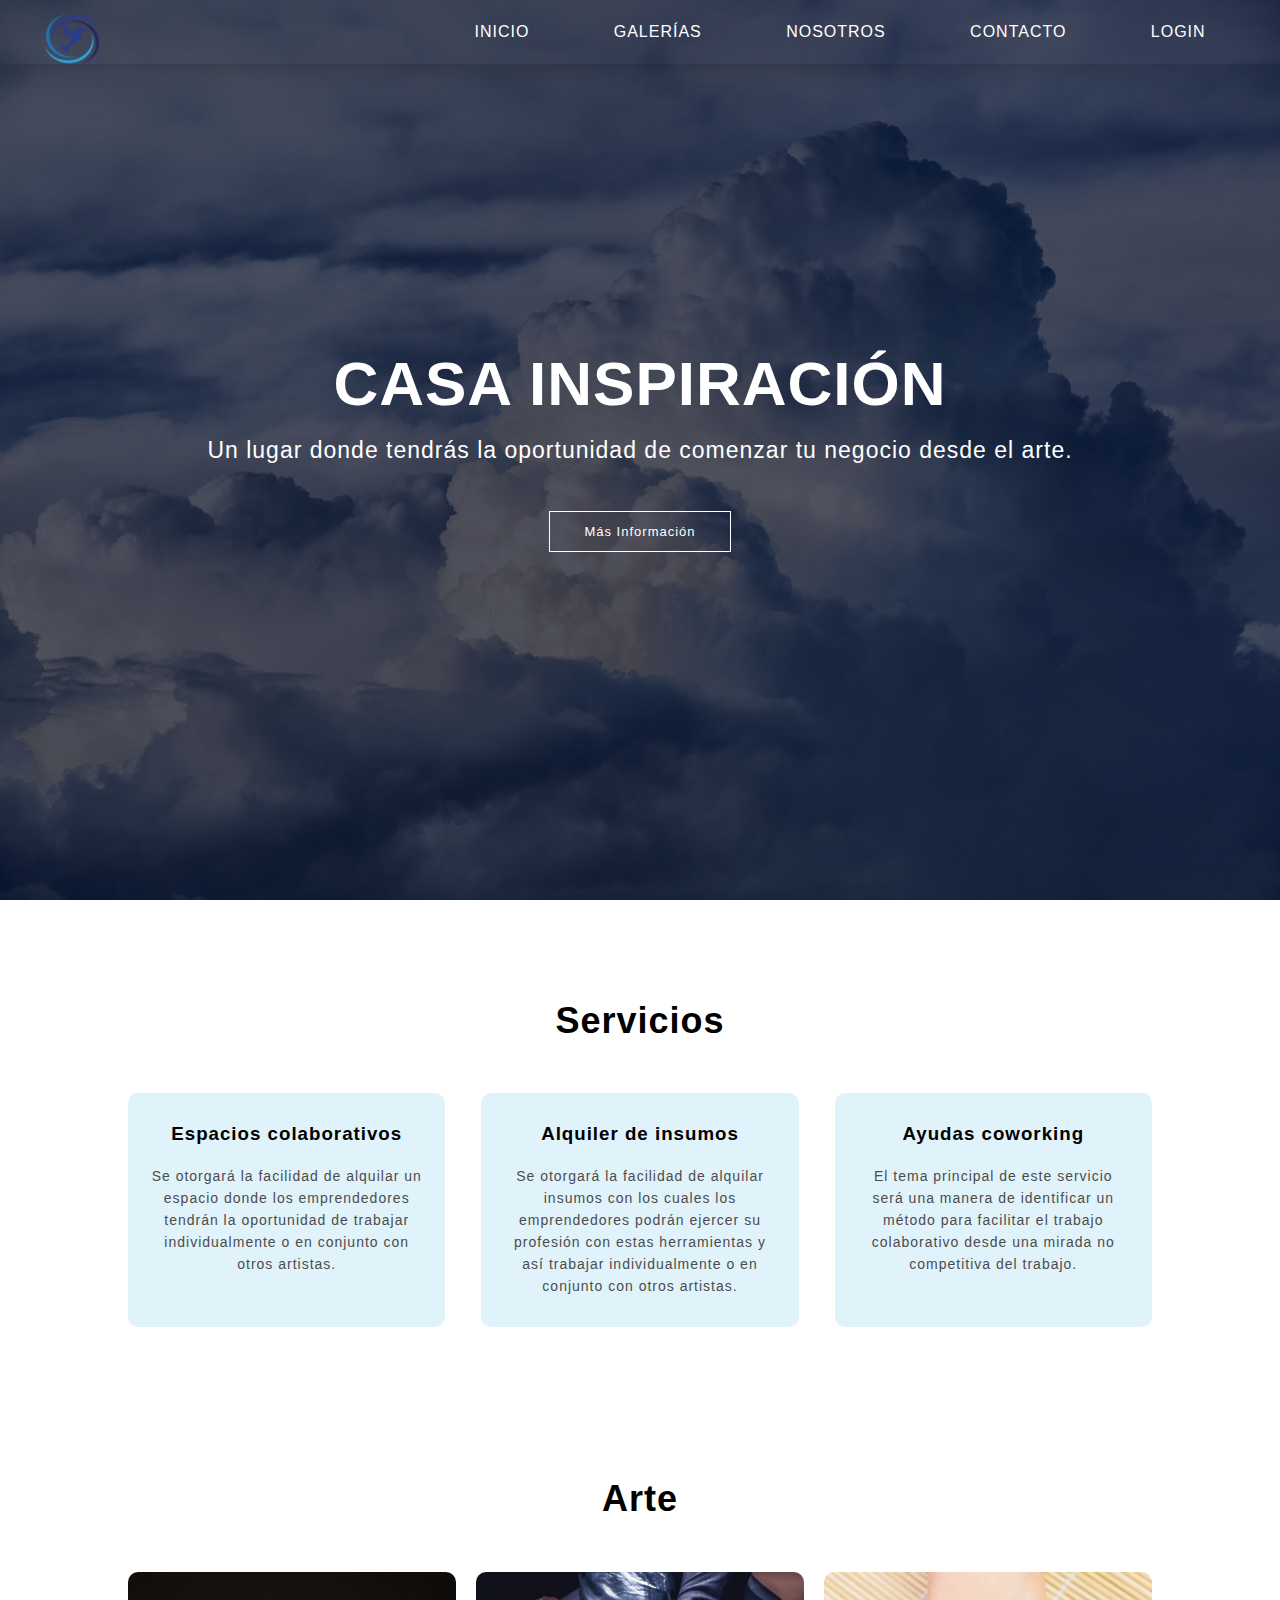
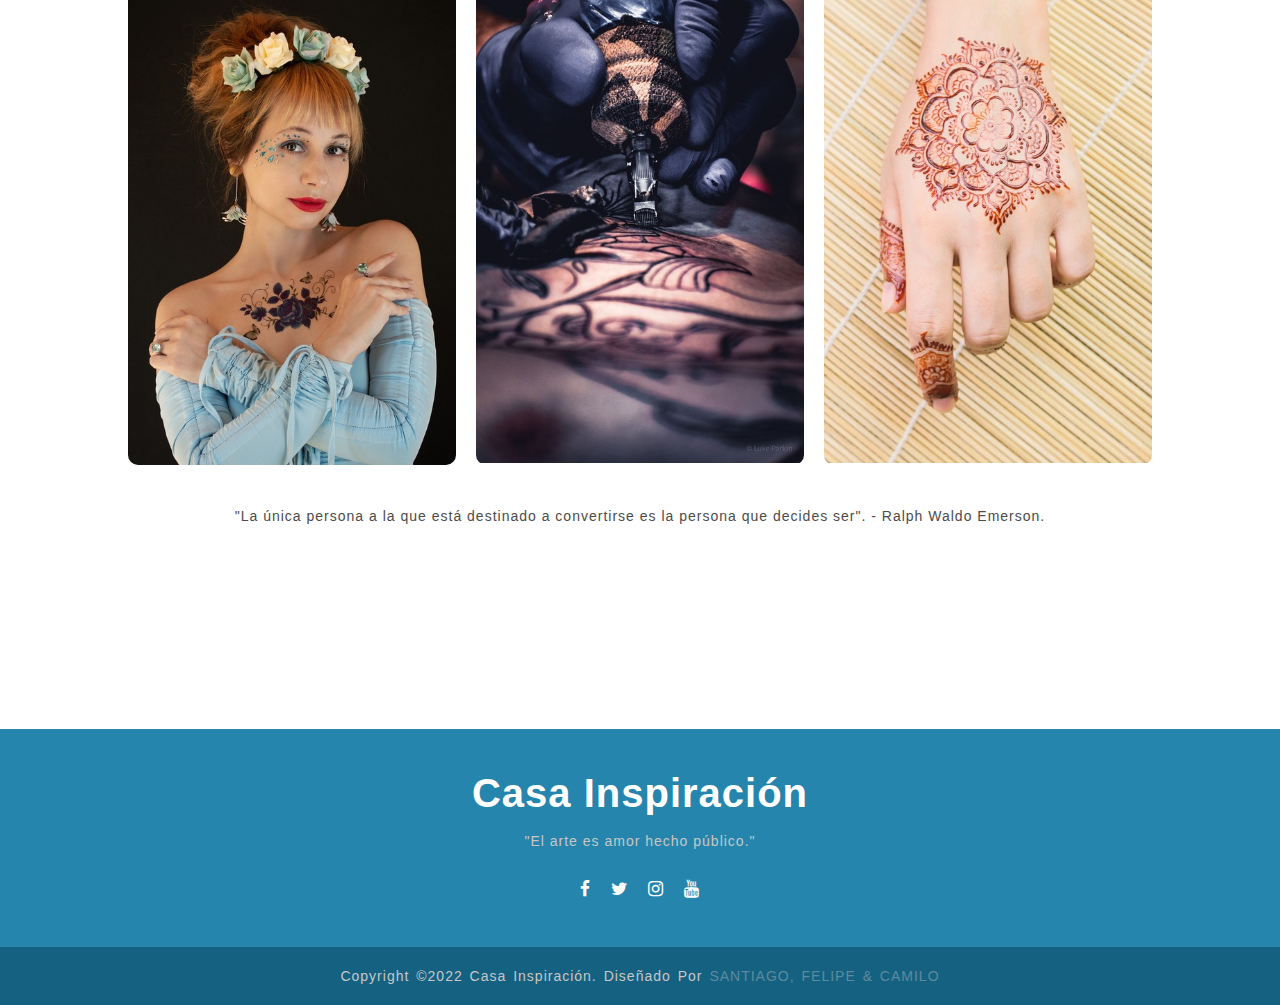
<file: index.html>
<!DOCTYPE html>
<html lang="en">
<head>
    <meta charset="UTF-8">
    <meta http-equiv="X-UA-Compatible" content="IE=edge">
    <meta name="viewport" content="width=device-width, initial-scale=1.0">
    <link rel="stylesheet" href="css/style.css">
    <link rel="stylesheet" href="https://stackpath.bootstrapcdn.com/font-awesome/4.7.0/css/font-awesome.min.css">
    <link rel="icon" href="img/Logos/PNG/LogoPNG.png">
    <title>Casa Inspiración</title>
</head>
<body>
    <section class="header">
        <nav>
            <div class="logo">
                <a href="index.html"><img src="img/Logos/PNG/LogoPNG_color.png" alt="Logo Image"></a>
            </div>
            <div class="hamburger">
                <div class="bars1"></div>
                <div class="bars2"></div>
                <div class="bars3"></div>
            </div>
            <ul class="nav-links">
                <li><a href="index.html">Inicio</a></li>
                <li><a href="arte.html">Galerías</a></li>
                <li><a href="nosotros.html">Nosotros</a></li>
                <li><a href="contacto.html">Contacto</a></li>
                <li><a href="login.html">Login</a></li>
            </ul>
        </nav>
        <script src="js/Index.js"></script>

        <div class="text-box">
            <h1>CASA INSPIRACIÓN</h1>
            <p>Un lugar donde tendrás la oportunidad de comenzar tu negocio desde el arte.</p>
            <a href="#Seccion1" class="hero-btn">Más Información</a>
        </div>
    </section>
    
    <!----Seccion 2---->

    <section class="course" id="Seccion1">
        <h1>Servicios</h1>
        <div class="row">
            <div class="course-col">
                <h3>Espacios colaborativos</h3>
                <p>Se otorgará la facilidad de alquilar un espacio donde los emprendedores tendrán la oportunidad de trabajar individualmente o en conjunto con otros artistas.</p>
            </div>
            <div class="course-col">
                <h3>Alquiler de insumos</h3>
                <p>Se otorgará la facilidad de alquilar insumos con los cuales los emprendedores podrán ejercer su profesión con estas herramientas y así trabajar individualmente o en conjunto con otros artistas.</p>
            </div>
            <div class="course-col">
                <h3>Ayudas coworking</h3>
                <p>El tema principal de este servicio será una manera de identificar un método para facilitar el trabajo colaborativo desde una mirada no competitiva del trabajo.</p>
            </div>
        </div>
    </section>

    <!----seccion 2---->
    <section class="campus">
        <h1>Arte</h1>
        <div class="row">
            <div class="campus-col">
                <img src="img/imagen (3).jpg">
                <div class="layer">
                    <a href="arte.html" class="h33">Ver más</a>
                </div>
            </div>
            <div class="campus-col">
                <img src="img/imagen (2).jpg">
                <div class="layer">
                    <a href="arte.html" class="h33">Ver más</a>
                </div>
            </div>
            <div class="campus-col">
                <img src="img/imagen (1).jpg">
                <div class="layer">
                    <a href="arte.html" class="h33">Ver más</a>
                </div>
            </div>
        </div>
        <p>"La única persona a la que está destinado a convertirse es la persona que decides ser". - Ralph Waldo Emerson.</p>
    </section>

    <!----footer---->
    <footer>
        <div class="footer-content">
            <h3f>Casa Inspiración</h3f>
            <pf>"El arte es amor hecho público."</pf>
            <ul class="social">
                <li><a href="https://www.facebook.com/Casa-Inspiración-103737402319709"><i class="fa fa-facebook" target="_blank"></i></a></li>
                <li><a href="https://twitter.com/casa_insp" target="_blank" ><i class="fa fa-twitter" target="_blank"></i></a></li>
                <li><a href="https://www.instagram.com/casa_insp/?hl=es" target="_blank"><i class="fa fa-instagram"></i></a></li>
                <li><a href="https://www.youtube.com/channel/UCp3xGxWRsfwjYEtyGpx-gBQ" target="_blank" ><i class="fa fa-youtube" target="_blank"></i></a></li>
            </ul>
        </div>
        <div class="footer-bottom">
            <pf>copyright &copy;2022 Casa Inspiración. Diseñado por <span>Santiago, Felipe & Camilo</span></pf>
        </div>
    </footer>
</body>
</html>
</file>
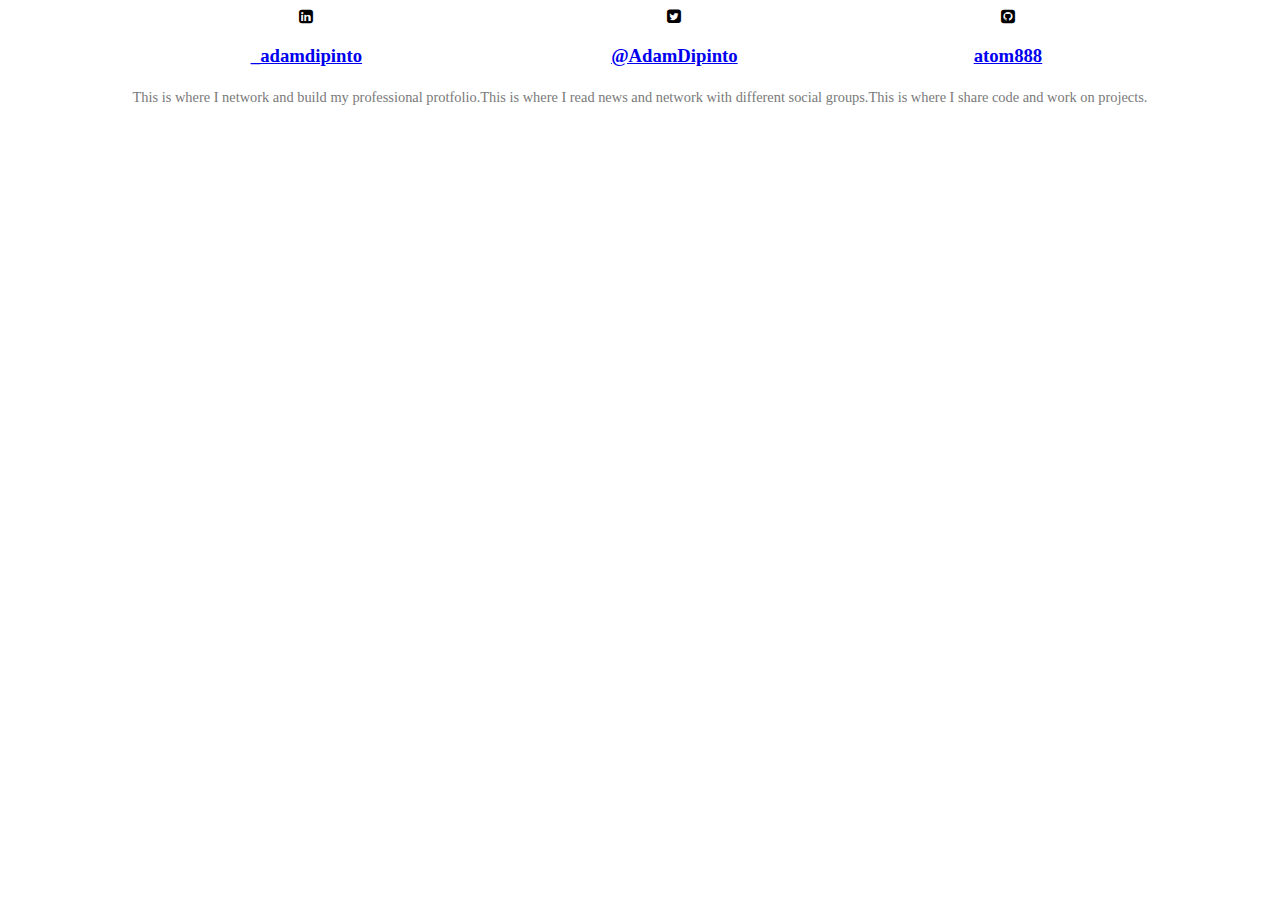
<file: contacto2.html>
<!DOCTYPE html>
<html>

<head>
    <meta charset="utf-8" />
    <meta http-equiv="X-UA-Compatible" content="IE=edge">
    <title>Cards Hover2</title>
    <meta name="viewport" content="width=device-width, initial-scale=1">
    <link rel="stylesheet" type="text/css" media="screen" href="style_contacto2.css" />
    <link href="https://stackpath.bootstrapcdn.com/font-awesome/4.7.0/css/font-awesome.min.css" rel="stylesheet" integrity="sha384-wvfXpqpZZVQGK6TAh5PVlGOfQNHSoD2xbE+QkPxCAFlNEevoEH3Sl0sibVcOQVnN"
        crossorigin="anonymous">
</head>

<body>
    <div class="container">
        <div class="card">
            <div class="face face1">
                <div class="content">
                    <div class="icon">
                        <i class="fa fa-linkedin-square" aria-hidden="true"></i>
                    </div>
                </div>
            </div>
            <div class="face face2">
                <div class="content">
                    <h3>
                        <a href="https://www.linkedin.com/in/adamdipinto/" target="_blank">_adamdipinto</a>
                    </h3>
                    <p>This is where I network and build my professional protfolio.</p>
                </div>
            </div>
        </div>
        <div class="card">
            <div class="face face1">
                <div class="content">
                    <div class="icon">
                        <i class="fa fa-twitter-square" aria-hidden="true"></i>
                    </div>
                </div>
            </div>
            <div class="face face2">
                <div class="content">
                    <h3>
                        <a href="https://twitter.com/AdamDipinto" target="_blank">@AdamDipinto</a>
                    </h3>
                    <p>This is where I read news and network with different social groups.</p>
                </div>
            </div>
        </div>
        <div class="card">
            <div class="face face1">
                <div class="content">
                    <div class="icon">
                        <i class="fa fa-github-square" aria-hidden="true"></i>
                    </div>
                </div>
            </div>
            <div class="face face2">
                <div class="content">
                    <h3>
                        <a href="https://github.com/atom888" target="_blank">atom888</a>
                    </h3>
                    <p>This is where I share code and work on projects.</p>
                </div>
            </div>
        </div>
    </div>
</body>

</html>
</file>
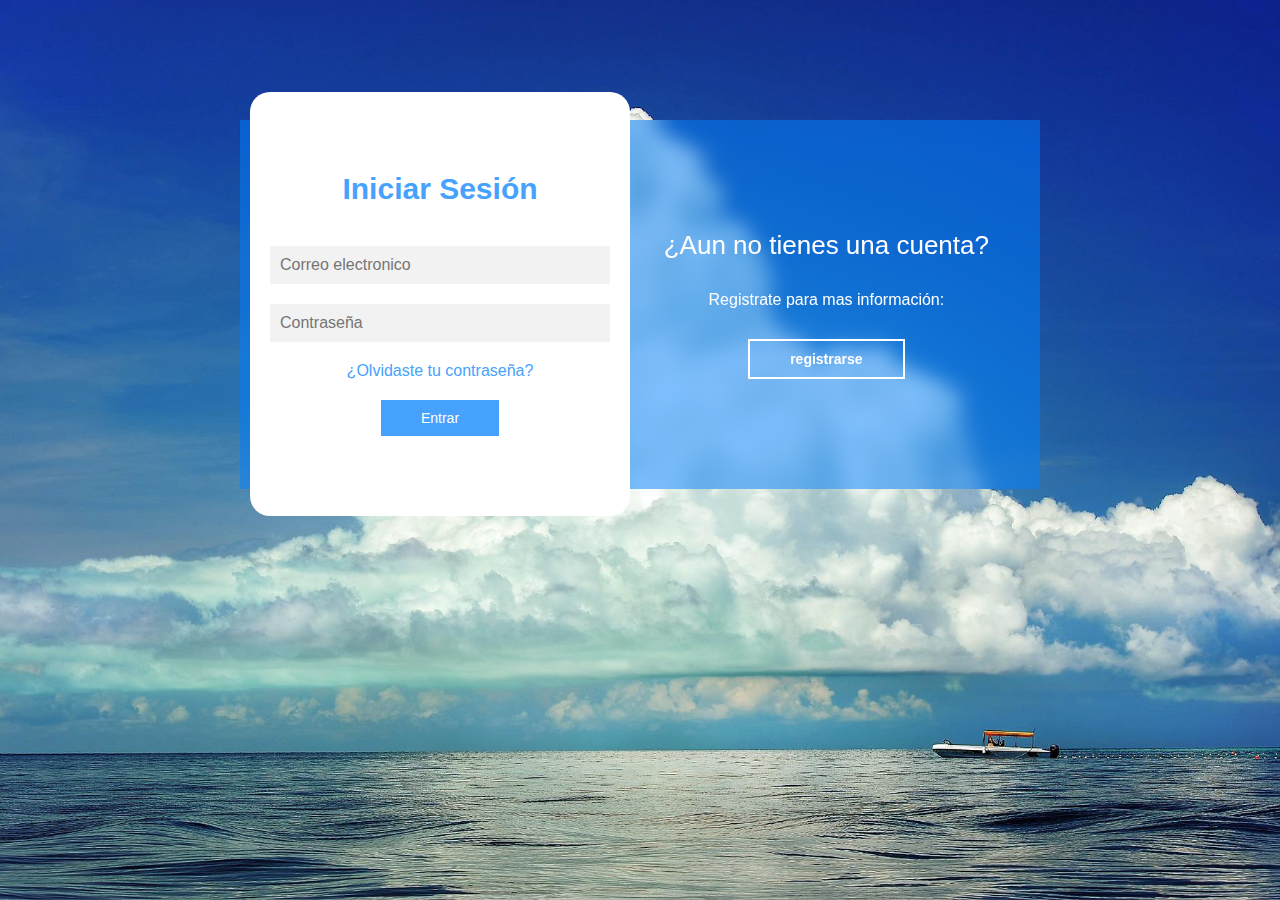
<file: login.html>
<!DOCTYPE html>
<html lang="en">
<head>
    <meta charset="UTF-8">
    <meta http-equiv="X-UA-Compatible" content="IE=edge">
    <meta name="viewport" content="width=device-width, initial-scale=1.0">
    <link rel="stylesheet" href="https://stackpath.bootstrapcdn.com/font-awesome/4.7.0/css/font-awesome.min.css">
    <link rel="icon" href="img/Logos/PNG/LogoPNG.png">
    <link rel="stylesheet" href="css/style_login.css">
    <title>Login</title>
</head>
<body>
    
    <main>
        <div class="contenedor">
            <div class="caja_trasera">
                <div class="caja_trasera_login">
                    <h3>¿Ya tienes una cuenta?</h3>
                    <p>Inicia sesion para entrar en la pagina:</p>
                    <button id="btn_iniciar-sesion" type="submit">Iniciar Sesión</button>
                </div>
                <div class="caja_trasera_registro">
                    <h3>¿Aun no tienes una cuenta?</h3>
                    <p>Registrate para mas información:</p>
                    <button id="btn_registrarse" type="submit">registrarse</button>
                </div>
            </div>
            <!--Formulario login y registro-->
            <div class="contenedor_login_registro">
                <!--Login-->
                <form action="" class="formulario_login">
                    <h2>Iniciar Sesión</h2>
                    <input type="email" placeholder="Correo electronico">
                    <input type="password" placeholder="Contraseña">
                    <a href="login_contraseña.html"><p>¿Olvidaste tu contraseña?</p></a>
                    
                    <button type="submit">Entrar</button>
                </form>
                <!--registro-->
                <form action="" class="formulario_registro">
                    <h2>Registrarse</h2>
                    <input type="text" placeholder="Nombre completo">
                    <input type="text" placeholder="Usuario">
                    <input type="email" placeholder="Correo Electronico">
                    <input type="password" placeholder="Contraseña">
                    <button type="submit">Registrarse</button>
                </form>

            </div>
        </div>
    </main>
    <script src="js/login.js"></script>
</body>
</html>
</file>
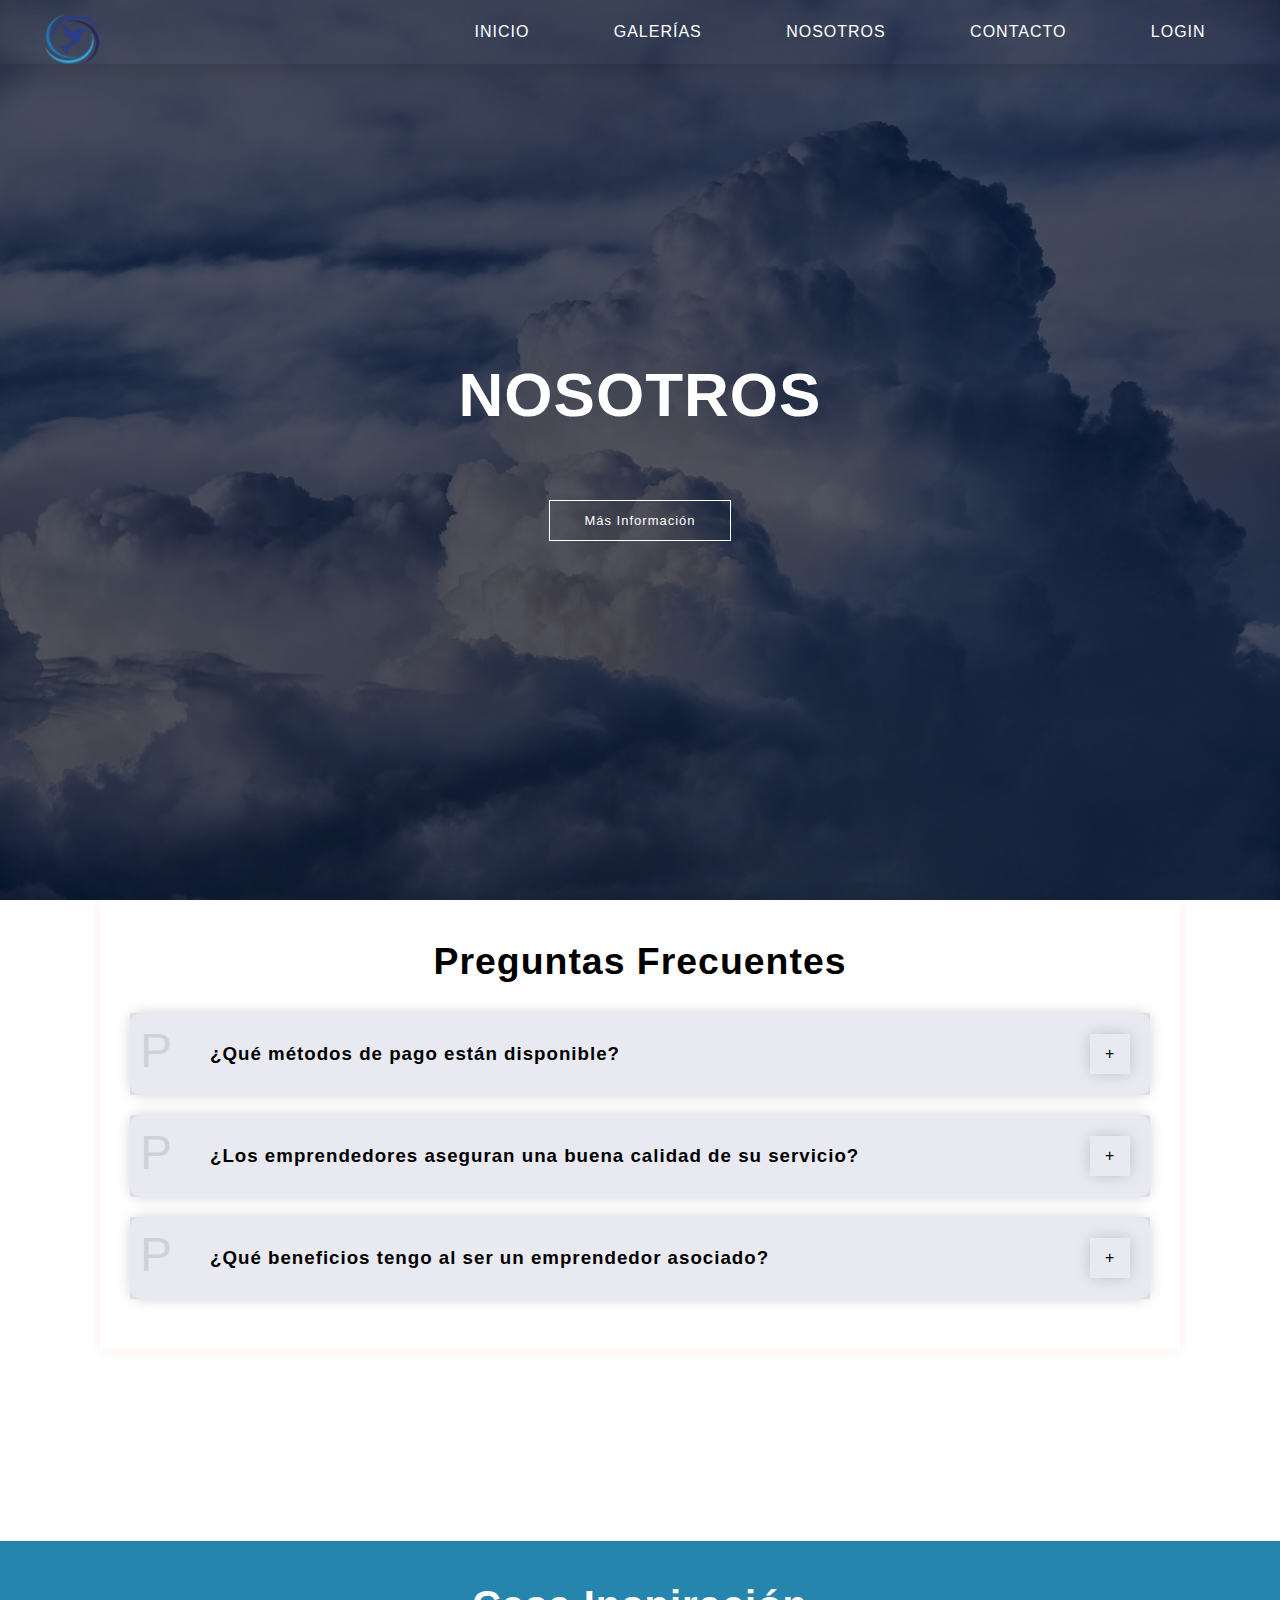
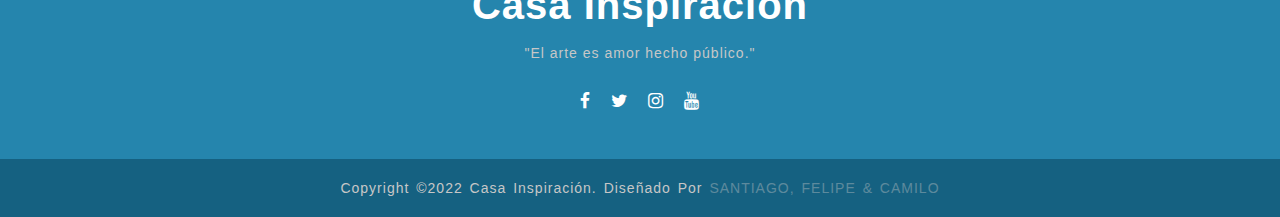
<file: nosotros.html>
<!DOCTYPE html>
<html lang="en">
<head>
    <meta charset="UTF-8">
    <meta http-equiv="X-UA-Compatible" content="IE=edge">
    <meta name="viewport" content="width=device-width, initial-scale=1.0">
    <link rel="stylesheet" href="css/style.css">
    <link rel="stylesheet" href="css/style_preguntas.css">
    <link rel="stylesheet" href="https://stackpath.bootstrapcdn.com/font-awesome/4.7.0/css/font-awesome.min.css">
    <link rel="icon" href="img/Logos/PNG/LogoPNG.png">
    <title>Nosotros</title>
</head>
<body>
    <section class="header">
        <nav>
            <div class="logo">
                <a href="index.html"><img src="img/Logos/PNG/LogoPNG_color.png" alt="Logo Image"></a>
            </div>
            <div class="hamburger">
                <div class="bars1"></div>
                <div class="bars2"></div>
                <div class="bars3"></div>
            </div>
            <ul class="nav-links">
                <li><a href="index.html">Inicio</a></li>
                <li><a href="arte.html">Galerías</a></li>
                <li><a href="nosotros.html">Nosotros</a></li>
                <li><a href="contacto.html">Contacto</a></li>
                <li><a href="login.html">Login</a></li>
            </ul>
        </nav>
        <script src="js/Index.js"></script>
        <div class="text-box">
            <h1>NOSOTROS</h1>
            <p></p>
            <a href="#contenedor" class="hero-btn">Más Información</a>
    </section>

<section class="contenedor_preguntas">
    <div class="contenedor" id="contenedor">
        <div class="preguntas">
            <div class="columna">
                <div class="preguntas-faq">
                    <div class="titulo-faq">
                        <h3>Preguntas Frecuentes</h3>
                    </div>
                    <div class="casilla-faq">
                        <div class="pregunta">
                            <h3>¿Qué métodos de pago están disponible?<span>P</span></h3>
                            <div class="mas"><i>+</i></div>
                        </div>
                        <div class="respuesta">
                            <p>Manejamos distintos métodos de pago, entre ellos están: Pagos con tarjetas de crédito, consignaciones vía Baloto y Efectty, transferencias de apps móviles (Ahorros Bancolombia y Nequi) y en nuestra sede principal se reciben pagos en efectivo.<span>R</span></p>
                        </div>
                    </div>
                    <div class="casilla-faq">
                        <div class="pregunta">
                            <h3>¿Los emprendedores aseguran una buena calidad de su servicio?<span>P</span></h3>
                            <div class="mas"><i>+</i></div>
                        </div>
                        <div class="respuesta">
                            <p>Claramente, intentamos asociarnos con las mejores personas en sus distintos campos para facilitar la confianza con el cliente, pero cabe recalcar que la calidad de los servicios recae únicamente en el emprendedor.<span>R</span></p>
                        </div>
                    </div>
                    <div class="casilla-faq">
                        <div class="pregunta">
                            <h3>¿Qué beneficios tengo al ser un emprendedor asociado?<span>P</span></h3>
                            <div class="mas"><i>+</i></div>
                        </div>
                        <div class="respuesta">
                            <p>Cuentas con varios beneficios a la hora de asociarte con nosotros, tales como: elementos necesarios para tus trabajos, espacios amplios a tu disposición para tu zona de trabajo, asesorías con profesionales y otras más.<span>R</span></p>
                </div>
            </div>
        </div>
    </div>
<script src="js/preguntas.js"></script>
</section>

<footer class="footer2">
    <div class="footer-content">
        <h3f>Casa Inspiración</h3f>
        <pf>"El arte es amor hecho público."</pf>
        <ul class="social">
            <li><a href="https://www.facebook.com/Casa-Inspiración-103737402319709"><i class="fa fa-facebook" target="_blank"></i></a></li>
            <li><a href="https://twitter.com/casa_insp" target="_blank" ><i class="fa fa-twitter" target="_blank"></i></a></li>
            <li><a href="https://www.instagram.com/casa_insp/?hl=es" target="_blank"><i class="fa fa-instagram"></i></a></li>
            <li><a href="https://www.youtube.com/channel/UCp3xGxWRsfwjYEtyGpx-gBQ" target="_blank" ><i class="fa fa-youtube" target="_blank"></i></a></li>
        </ul>
    </div>
    <div class="footer-bottom">
        <pf>copyright &copy;2022 Casa Inspiración. Diseñado por <span>Santiago, Felipe & Camilo</span></pf>
    </div>
</footer>
</body>
</html>
</file>
<file: css/style.css>
*{
    margin:0; padding:0;
    font-family: sans-serif;
    letter-spacing: 1px;
    font-weight: 300;
}
/*Fondo general*/
.header{
    min-height: 100vh;
    width: 100%;
    background-image: linear-gradient(rgba(4,9,30,0.7),rgba(4,9,30,0.7)),url(../img/bannercopia.jpg);
    background-position: center;
    background-size: cover;
    position: relative;
}
/*Barra de navegación*/
nav{
    height: 4rem;
    width: 100%;
    display: flex;
    z-index: 10;
    box-shadow: 0 3px 20px rgba(0,0,0,0.2);
}

/*Logo*/

.logo{
    padding: 3vh 3vw;
    text-align: left;
    width: 30vw; /*Se cambia el espaciado entre los navbar text*/
    position: relative;
    top: -1.2em; /*Se cambia la posicion del logo - verticalmente*/
}

.logo img{
    height: auto;
    width: 4.3rem;
}

/* Estilos de la barra de navegacion*/

.nav-links{
    width: 80vw;
    display: flex;
    padding: 0 0.7vw;
    justify-content: space-evenly;
    align-items: center;
    text-transform: uppercase;
    list-style: none;
    font-weight: 600;
}

.nav-links li a{
    margin: 0 0.7vw;
    text-decoration: none;
    transition: all ease-in-out 350ms;
    padding: 0.625em;
    color: #fff;
}

.nav-links li a:hover{
    color:#fff;
    background-color: #2AA9E0;
    padding: 0.625em;
    border-radius: 3.125em;
}

.nav-links li{
    position:relative;
}
.nav-links li a:hover::before{
    width: 80%;
}

/*Iconos - Barra de navegacion*/

.hamburger div{
    width: 30px;
    height: 3px;
    background: #f2f5f7;
    margin: 5px;
    transition: all 0.3s ease;
}

.hamburger{
    display: none;
}
/*Se ingresa lo necesario para el responsive*/
@media screen and (max-width: 800px){
    nav{
        position: relative;
        z-index: 3;
        background-color: rgb(42, 169, 224,2);
    }
    .logo{
        top: -30px;
    }
    .hamburger{
        display:block;
        position: absolute;
        cursor: pointer;
        right: 5%;
        top: 50%;
        transform: translate(-5%, -50%);
        z-index: 2;
        transition: all 0.7s ease;
    }
    .nav-links{
        background: #2AA9E0;
        position: fixed;
        opacity: 1;
        height: 100vh;
        width: 100%;
        flex-direction: column;
        clip-path: circle(50px at 90% -20%);
        -webkit-clip-path: circle(50px at 90% -10%);
        transition: all 1s ease-out;
        pointer-events: none;
    }
    .nav-links.open{
        clip-path: circle(1000px at 90% -10%);
        -webkit-clip-path: circle(1000px at 90% -10%);
        pointer-events: all;
    }
    .nav-links li{
        opacity: 0;
    }
    .nav-links li:nth-child(1){
        transition: all 0.5s ease 0.2s;
    }
    .nav-links li:nth-child(2){
        transition: all 0.5s ease 0.4s;
    }
    .nav-links li:nth-child(3){
        transition: all 0.5s ease 0.6s;
    }
    .nav-links li:nth-child(4){
        transition: all 0.5s ease 0.7s;
    }
    .nav-links li:nth-child(5){
        transition: all 0.5s ease 0.8s;
    }
    .nav-links li:nth-child(6){
        transition: all 0.5s ease 0.9s;
        margin: 0;
    }
    .nav-links li:nth-child(7){
        transition: all 0.5s ease 1s;
        margin: 0;
    }

    li.fade{
        opacity: 1;
    }

    /* Navigation Bar Icon on Click*/

        .toggle .bars1{
            transform: rotate(-45deg) translate(-5px, 6px);
        }

        .toggle .bars2{
            transition: all 0s ease;
            width: 0;
        }

        .toggle .bars3{
            transform: rotate(45deg) translate(-5px, -6px);
        }

}
/*Texto general*/
.text-box{
    width: 90%;
    color: #fff;
    position: absolute;
    top: 50%;
    left: 50%;
    transform: translate(-50%,-50%);
    text-align: center;
}
.text-box h1{
    font-size: 62px;
    font-weight: 900;
}
.text-box p {
    margin: 10px 0 40px;
    font-size: 23px;
    color: #fff;
}
/*Boton del medio*/
html{
    scroll-behavior: smooth;
}
.hero-btn{
    display: inline-block;
    text-decoration: none;
    color: #fff;
    border: 1px solid #fff;
    padding: 12px 34px;
    font-size: 13px;
    background: transparent;
    position: relative;
    cursor: pointer;
    transition: 2s;
}
.hero-btn:hover{
    border: 1px solid #2AA9E0;
    background: #2AA9E0;
    transition: 1s;

}
/*Desaparecer los iconos para dispositivos grandes*/
nav .fa{
    display: none;
}
/*Dispositivos moviles - responsive*/
@media(max-width: 700px){
    .text-box h1{
        font-size: 40px;
    }
    .text-box p {
        font-size: 15px;
    }

}

/*Seccion 2*/
.course{
    width: 80%;
    margin: auto;
    text-align: center;
    padding-top: 100px;
    padding-bottom: 50px;
}

h1{
    font-size: 36px;
    font-weight: 600;
}
p{
    color:rgb(77, 75, 75);
    font-size: 14px;
    font-weight: 300;
    line-height: 22px;
    padding: 10px;
}
.row{
    margin-top: 5%;
    display: flex;
    justify-content: space-between;
}
.course-col{
    flex-basis: 31%;
    background: #2aa9e025;
    border-radius: 10px;
    margin-bottom: 5%;
    padding: 20px 12px;
    box-sizing: border-box;
    transition: 0.5s;
}
h3{
    text-align: center;
    font-weight: 600;
    margin: 10px 0;
}
.course-col:hover{
    box-shadow: 0 0 20px 0px rgba(0, 0, 0, 0.2);
}
/*Seccion 2*/
.campus{
    width: 80%;
    margin: auto;
    text-align: center;
    padding-top: 50px;
}
.campus-col{
    flex-basis: 32%;
    border-radius: 10px;
    margin-bottom: 30px;
    position: relative;
    overflow: hidden;
}
.campus-col img{
    width: 100%;
    display: block;
}
.layer{
    background: transparent;
    height: 100%;
    width: 100%;
    position: absolute;
    top: 0;
    left: 0;
    transition: 0.5s;
}
.layer:hover{
    background: rgba(42, 169, 224, 0.7); 
}
.layer .h33{
    width: 100%;
    font-weight: 500;
    color: #fff;
    font-size: 26px;
    bottom: 0;
    left: 50%;
    transform: translateX(-50%);
    position: absolute;
    opacity: 0;
    transition: 0.5s;
}
.layer:hover .h33{
    bottom: 50%;
    opacity: 1;    
}
/*Call to action*/
.cta{
    margin: 100px auto;
    width: 80%;
    background-image: linear-gradient(rgba(0,0,0,0.7),rgba(0,0,0,0.7)),url(img/banner2.jpg);
    background-position: center;
    background-size: cover;
    border-radius: 10px;
    text-align: center;
    padding: 100px 0;

}
.cta h1{
    color: #fff;
    margin-bottom: 40px;
    padding: 0;
}
@media(max-width: 700px){
    .course{
        padding-top: 30px;
    }
    .row{
        flex-direction: column;
    }
    .logo{
        top: -20px;
    }
    .cta h1{
        font-size: 24px;
    }
}
/*Footer*/
footer{
    margin-top: 15%;
    background: #2585ad;
    height: auto;
    width: auto;
    padding-top: 40px;
    color: #fff;
  }
  .footer-content{
    display: flex;
    align-items: center;
    justify-content: center;
    flex-direction: column;
    text-align: center;
  }
  .footer-content h3f{
    font-size: 40px;
    font-weight: 650;
    text-transform: capitalize;
    line-height: 3rem;
  }
  .footer-content pf{
    max-width: 500px;
    margin: 10px auto;
    line-height: 28px;
    font-size: 14px;
    color: rgb(199, 199, 199);
  }
  .social{
    list-style: none;
    display: flex;
    align-items: center;
    justify-content: center;
    margin: 1rem 0 3rem 0;
  }
  .social li{
    margin: 0 10px;
  }
  .social a{
    text-decoration: none;
    color: #fff;
  }
  .social a i{
    font-size: 1.1rem;
    transition: color .4s ease;
  }
  .social :hover i{
    color: aqua;
  }
  .footer-bottom{
    background: #156181;
    width: auto;
    padding: 20px 0;
    text-align: center;
  }
  .footer-bottom pf{
    font-size: 14px;
    word-spacing: 2px;
    text-transform: capitalize;
    color: rgb(199, 199, 199);
  }
  .footer-bottom span{
    text-transform: uppercase;
    opacity: .4;
    font-weight: 200;
    color: rgb(199, 199, 199);
  }
</file>
<file: style_contacto2.css>
.contenido2{
    position: relative;
    margin-top: -50px;
}
@media(max-width: 700px){
    .contenido2{
        margin-top: 0px
    }
}
 .container{
    width: 100%;
    display: flex;
    justify-content: center;
    align-items: center;
    flex-wrap: wrap;
} 
.box{
    position: relative;
    min-width: 250px;
    background-color: #fff;
    box-shadow: 2px 3px 30px rgba(0,0,0,0.05);
    display: flex;
    flex-direction: column;
    justify-content: center;
    align-items: center;
    padding: 20px;
    margin: 20px;
    position: relative;
    border-radius: 10px;
}
.top-bar{
    width: 50%;
    height: 4px;
    background: #507bfc;
    position: absolute;
    top: 0px;
    left: 50%;
    transform: translateX(-50%);
    border-radius: 0px 0px 10px 10px;
}
.top{
    display: flex;
    justify-content: space-between;
    align-items:center ;
    width: 100%;
}
.content img{
    width: 90px;
    height: 90px;
    border-radius:100px;
    overflow: hidden;
    object-fit: cover;
    object-position: top;
}
.content{
    display: flex;
    flex-direction: column;
    justify-content: center;
    align-items: center;
}
.content strong{
    font-weight: 500;
    color: #141414;
    margin-top: 10px;
}
.content p{
    font-size: 0.9rem;
    color: #7a7a7a;
    margin: 4px 0px 10px 0px;
    cursor: pointer;
}
.content p2{
    font-size: 0.9rem;
    color: #4b4a4a;
    cursor: pointer;
    margin-bottom: 8px;
}
.content p:hover{
    text-decoration: underline;
}
.btn{
    margin-top: 5px;
    display: flex;
    justify-content: space-between;
    align-items: center;
    width: 100%;
}
.btn a i{
    margin-right: 9px;
}
.btn a{
    border-radius: 20px;
    color: #8b8b8b;
    padding: 8px 5px 5px 13px;
}
.btn a:hover{
    color: #fff;
    box-shadow: 2px 5px 15px rgba(80,123,252,0.05);
    background-color: #507bfc;
    transition: all ease 0.5s;
}
.course2{
    width: 80%;
    margin: auto;
    text-align: center;
    padding-top: 60px;
}
</file>
<file: css/style_login.css>
*{
    margin: 0;
    padding: 0;
    box-sizing: border-box;
    text-decoration: none;
    font-family: sans-serif;
}
body{
    background-image: url(../img/login/fondo.jpg);
    background-size: cover;
    background-repeat: no-repeat;
    background-position: center;
    background-attachment: fixed;
}

main{
    width: 100%;
    padding: 20px;
    margin: auto;
    margin-top: 100px;
}

.contenedor{
    width: 100%;
    max-width: 800px;
    margin: auto;
    position: relative;
}

.caja_trasera{
    width: 100%;
    padding: 10px 20px;
    display: flex;
    justify-content: center;
    backdrop-filter: blur(10px);
    background-color: rgba(0,128,255,0.5);
}
.caja_trasera div{
    margin: 100px 40px;
    color: white;
    transition: all 500ms;
    text-align: center;
}
.caja_trasera div p, .caja_trasera div button{
    margin-top: 30px;
    position: relative;
    left: 10px;
}
.caja_trasera div h3{
    font-weight: 400;
    font-size: 26px;
    position: relative;
    left: 10px;
}
.caja_trasera button{
    
    padding: 10px 40px;
    border: 2px solid #fff;
    background: transparent;
    font-size: 14px;
    font-weight: 600;
    cursor: pointer;
    color: white;
    outline: none;
    transition: all 500ms;
}
.caja_trasera button:hover{
    background: white;
    color: #46A2FD;
}

/*Formularios*/
.contenedor_login_registro{
    display: flex;
    align-items: center;
    width: 100%;
    max-width: 380px;
    position: relative;
    top: -185px;
    left: 10px;
    
    transition: left 900ms cubic-bezier(0.175,0.885,0.320,1.275);
}
.contenedor_login_registro form{
    width: 100%;
    padding: 80px 20px;
    background: #fff;
    position: absolute;
    border-radius: 20px;
    text-align: center;
}
.contenedor_login_registro form h2{
    font-size: 30px;
    text-align: center;
    margin-bottom: 20px;
    color: #46A2FD;
}
.contenedor_login_registro form input{
    width: 100%;
    margin-top: 20px;
    padding: 10px;
    border: none;
    background: #f2f2f2;
    font-size: 16px;
    outline: none;
}
.contenedor_login_registro form button{
    padding: 10px 40px;
    margin-top: 40px;
    border: none;
    font-size: 14px;
    background: #46A2FD;
    color: white;
    outline: none;
    cursor: pointer;
}
.contenedor_login_registro form button3{
    padding: 10px 40px;
    border: none;
    font-size: 14px;
    background: #46A2FD;
    color: white;
    outline: none;
    cursor: pointer;
}
.contenedor_login_registro form button2{
    padding: 10px 40px;
    margin-top: 0px;
    margin-bottom: -30px;
    border: none;
    font-size: 17px;
    background: transparent;
    color: #46A2FD;
    outline: none;
    cursor: pointer;
}
.contenedor_login_registro form button2:hover{
    background: transparent;
    color: #46A2FD;
}

.contenedor_login_registro p{
    position: relative;
    top: 20px;
}
.contenedor_login_registro a{
    text-decoration: none;
    color: #46A2FD;
}
.contenedor_login_registro .error a{
    text-decoration: none;
    color: #fd5b46;
}

.formulario_login{
    opacity: 1;
    display: block;
}
.formulario_registro{
    display: none;
}

/*Responsive*/
@media screen and (max-width: 850px){
    main{
        margin-top: 50px;
    }
    .caja_trasera{
        max-width: 350px;
        height: 300px;
        flex-direction: column;
        margin: auto;
    }
    .caja_trasera div{
        margin: 0;
        position: absolute;
    }
    
    /*Formulario*/
    .contenedor_login_registro{
        top: -10px;
        left: -5px;
        margin: auto;
    }
    .contenedor_login_registro form{
        position: relative;
    }
    .caja_trasera div p{
        left: 20px;
    }
    .caja_trasera div h3{
        left:20px;
    }
    .caja_trasera .caja_trasera_registro h3{
        left: -10px;
    }
    .caja_trasera .caja_trasera_registro p{
        left: -10px;
    }
    .caja_trasera .caja_trasera_registro button{
        left: -10px;
    }
}
.modal-body input{
    width: 100%;
    margin-top: 20px;
    margin-bottom: 20px;
    padding: 10px;
    border: none;
    background: #f2f2f2;
    font-size: 16px;
    outline: none;
}
.modal-body p{
    font-size: 16px;
    text-align: center;
    margin-bottom: 20px;
    color: #46A2FD;    
}
.icon i{
    width: 500px;
}
.center{
    color: #46A2FD;
}
</file>
<file: css/style_preguntas.css>
.contenedor_preguntas{
    margin-left: 100px;
    margin-right: 100px;
}
.preguntas  {
    width: 100%;
}
.preguntas-faq {
    box-shadow: 0 0 15px -1px rgba(255, 15, 15, 0.1);
    padding: 30px;

}
.preguntas-faq .titulo-faq {
    text-align: center;
    font-size: 2rem;
    margin-bottom: 30px;
}
.preguntas-faq .casilla-faq {
    box-shadow: 0 0 15px -1px rgba(0,0,0,.2);
    margin-bottom: 20px;
    border-radius: 10px;
}
.preguntas-faq .casilla-faq .pregunta {
    position: relative;
    display: flex;
    justify-content: space-between;
    align-items: center;
    background: rgba(43, 51, 122, .1);
    padding: 20px 20px 20px 80px;
    transition: .4s;
}
.preguntas-faq .casilla-faq .pregunta .mas {
    display: flex;
    justify-content: center;
    align-items: center;
    box-shadow: 0 0 15px -1px rgba(0,0,0,.2);
    width: 40px;
    height: 40px;
    font-size: 1rem;
    cursor: pointer;
    transition: 4s;
}
.preguntas-faq .casilla-faq .pregunta .mas:hover {
    box-shadow: 0 0 15px -1px rgba(0,0,0,.4);
}
.preguntas-faq .casilla-faq .pregunta span {
    position: absolute;
    left: 10px;
    font-size: 3rem;
    top: 10px;
    opacity: .1;
}
.preguntas-faq .casilla-faq .respuesta {
    position: relative;
    padding: 0 20px 0 80px;
    overflow: hidden;
    height: 0; 
    transition: .4s;
}
.preguntas-faq .casilla-faq .respuesta p {
    font-size: 1.3rem;
}
.preguntas-faq .casilla-faq .respuesta span {
    position: absolute;
    left: 10px;
    font-size: 3rem;
    top: 10px;
    opacity: .1;
}

@media screen and (max-width: 800px){
    .contenedor_preguntas{
        margin-left: 0;
        margin-right: 0;
    }
    .preguntas-faq .casilla-faq .pregunta .mas {
        position: relative;
        left: 8px;
    }
}
</file>
